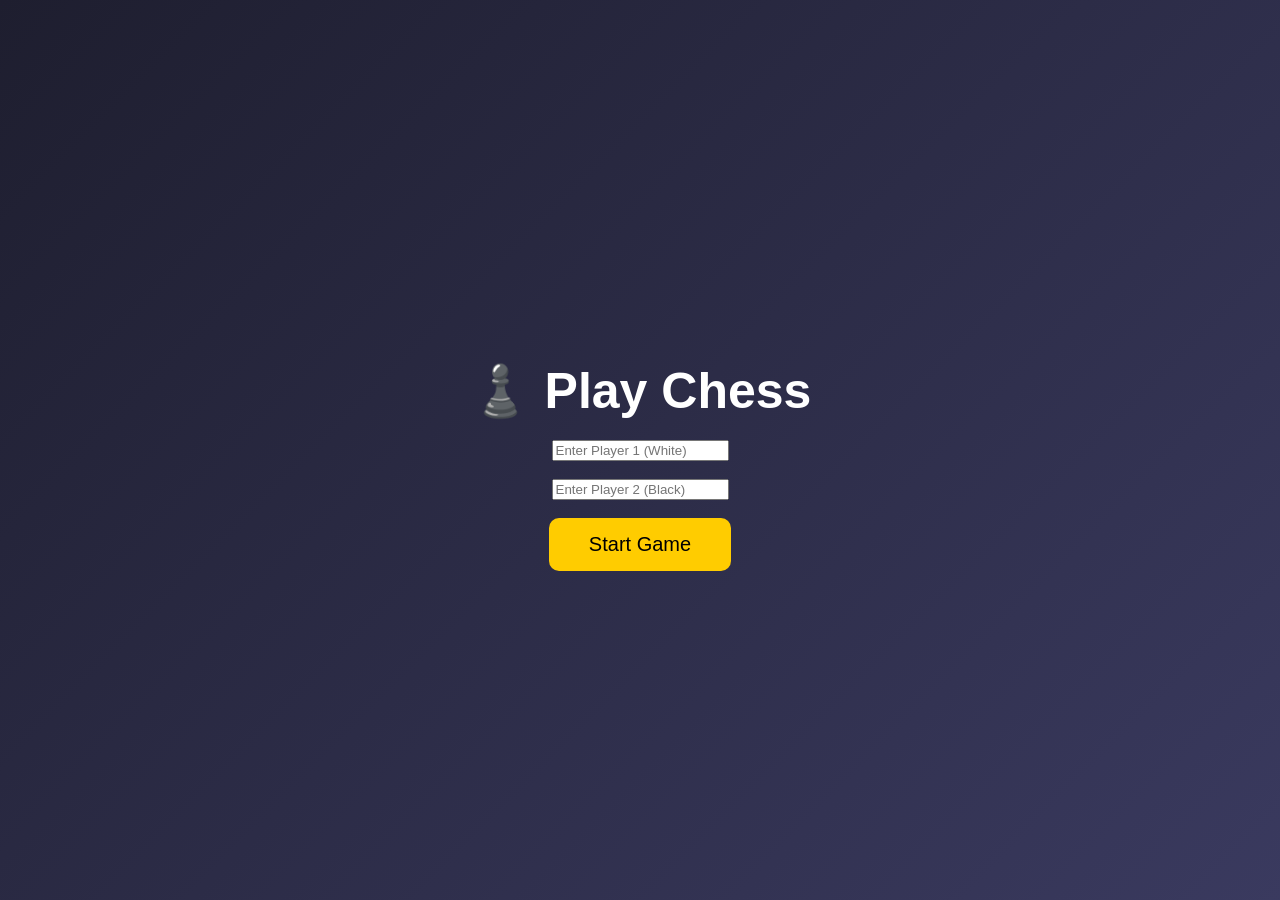
<file: index.html>
<!DOCTYPE html>
<html>
<head>
  <title>Chess Game</title>
  <style>
    body {
      margin: 0;
      height: 100vh;
      display: flex;
      justify-content: center;
      align-items: center;

      background: linear-gradient(135deg, #1e1e2f, #3a3a5f);
      color: white;
      font-family: Arial;
      overflow: hidden;
    }

    .container {
      text-align: center;
      animation: fadeIn 2s ease;
    }

    h1 {
      font-size: 50px;
      margin-bottom: 20px;
      animation: slideDown 1.5s ease;
    }

    button {
      padding: 15px 40px;
      font-size: 20px;
      border: none;
      border-radius: 10px;
      cursor: pointer;

      background: #ffcc00;
      color: black;

      transition: transform 0.2s, box-shadow 0.2s;
    }

    button:hover {
      transform: scale(1.1);
      box-shadow: 0 0 20px #ffcc00;
    }

    /* Animations */
    @keyframes fadeIn {
      from { opacity: 0; }
      to { opacity: 1; }
    }

    @keyframes slideDown {
      from { transform: translateY(-100px); opacity: 0; }
      to { transform: translateY(0); opacity: 1; }
    }

  </style>
</head>

<body>

  <div class="container">
    <h1>♟️ Play Chess</h1>
    <input type="text" id="p1" placeholder="Enter Player 1 (White)">
    <br><br>
    <input type="text" id="p2" placeholder="Enter Player 2 (Black)">
    <br><br>
    <button onclick="startGame()">Start Game</button>
  </div>

  <script>
    function startGame() {
        const p1 = document.getElementById("p1").value || "Player 1";
        const p2 = document.getElementById("p2").value || "Player 2";

        // store names
        localStorage.setItem("player1", p1);
        localStorage.setItem("player2", p2);

        window.location.href = "game.html";
    }
  </script>

</body>
</html>
</file>
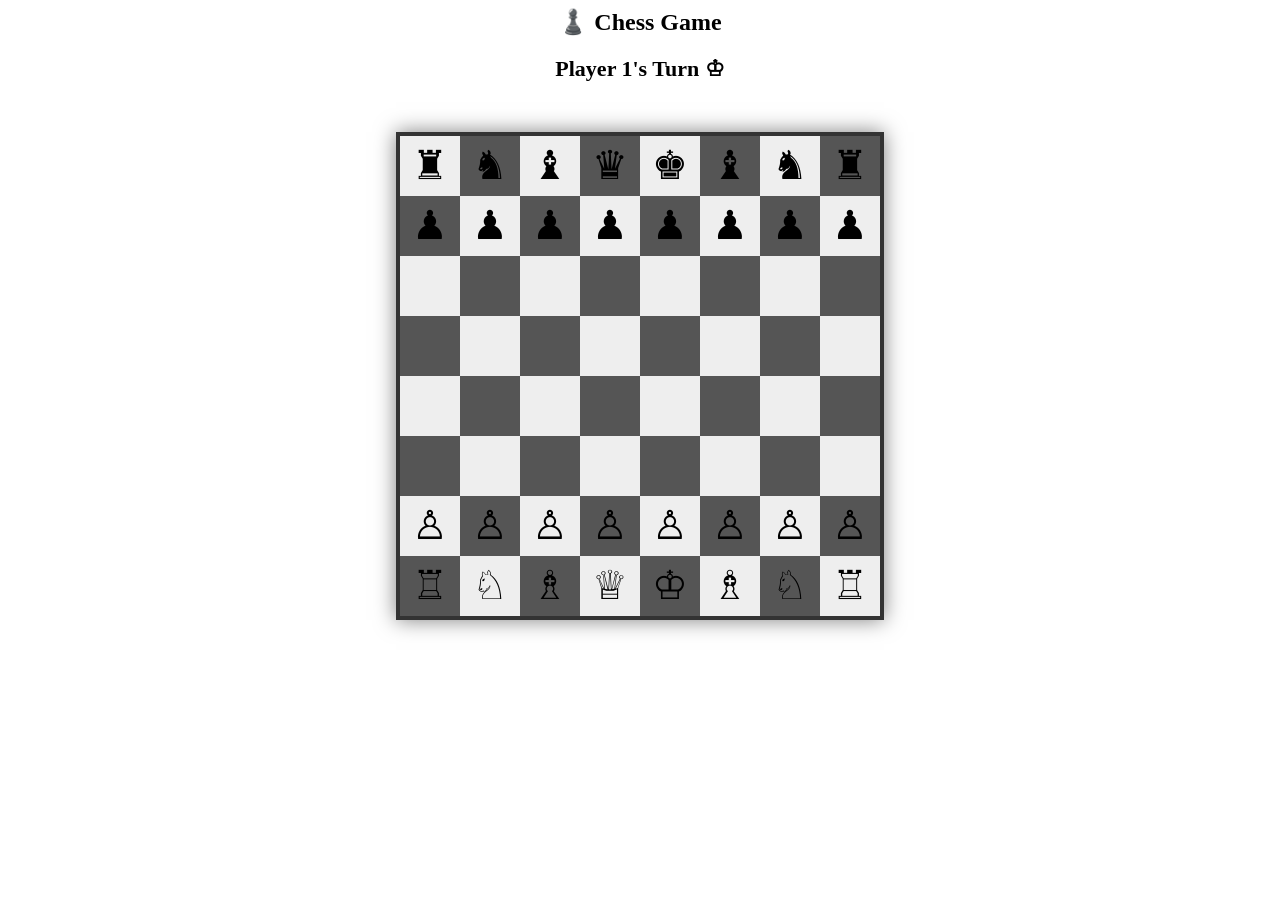
<file: game.html>
<html lang="en">
<head>
    <meta charset="UTF-8">
    <meta name="viewport" content="width=device-width, initial-scale=1.0">
    <title>Chess</title>
    <link rel="stylesheet" href="style.css">
    <style>
    .board {
      display: grid;
      grid-template-columns: repeat(8, 60px);
      width: 480px;
      margin: 50px auto;
    }

    .cell {
      width: 60px;
      height: 60px;

      display: flex;              /* enables centering */
      justify-content: center;    /* horizontal center */
      align-items: center;        /* vertical center */

      font-size: 40px;            /* increase piece size */
      cursor: pointer;
    }

    .white { background: #eee; }
    .black { background: #555; }
  </style>
</head>
<body>
    <h2 style="text-align:center; color:black;">♟️ Chess Game</h2>
    <h3 id="turnText" style="text-align:center; margin-bottom:10px;"></h3>
    <div class="board" id="board"></div>
    <div id="popup" class="popup hidden">
      <div class="popup-content">
        <h2 id="popupText"></h2>
        <button onclick="playAgain()">🔁 Play Again</button>
        <button onclick="goHome()">🏠 Home</button>
      </div>
    </div>
    <div id="promotionPopup" class="popup hidden">
      <div class="popup-content">
        <h2>Promote Pawn to:</h2>
        <button onclick="promotePiece('q')">♛ Queen</button>
        <button onclick="promotePiece('r')">♜ Rook</button>
        <button onclick="promotePiece('b')">♝ Bishop</button>
        <button onclick="promotePiece('n')">♞ Knight</button>
      </div>
    </div>
    <script src="script.js"></script>
</body>
</html>
</file>
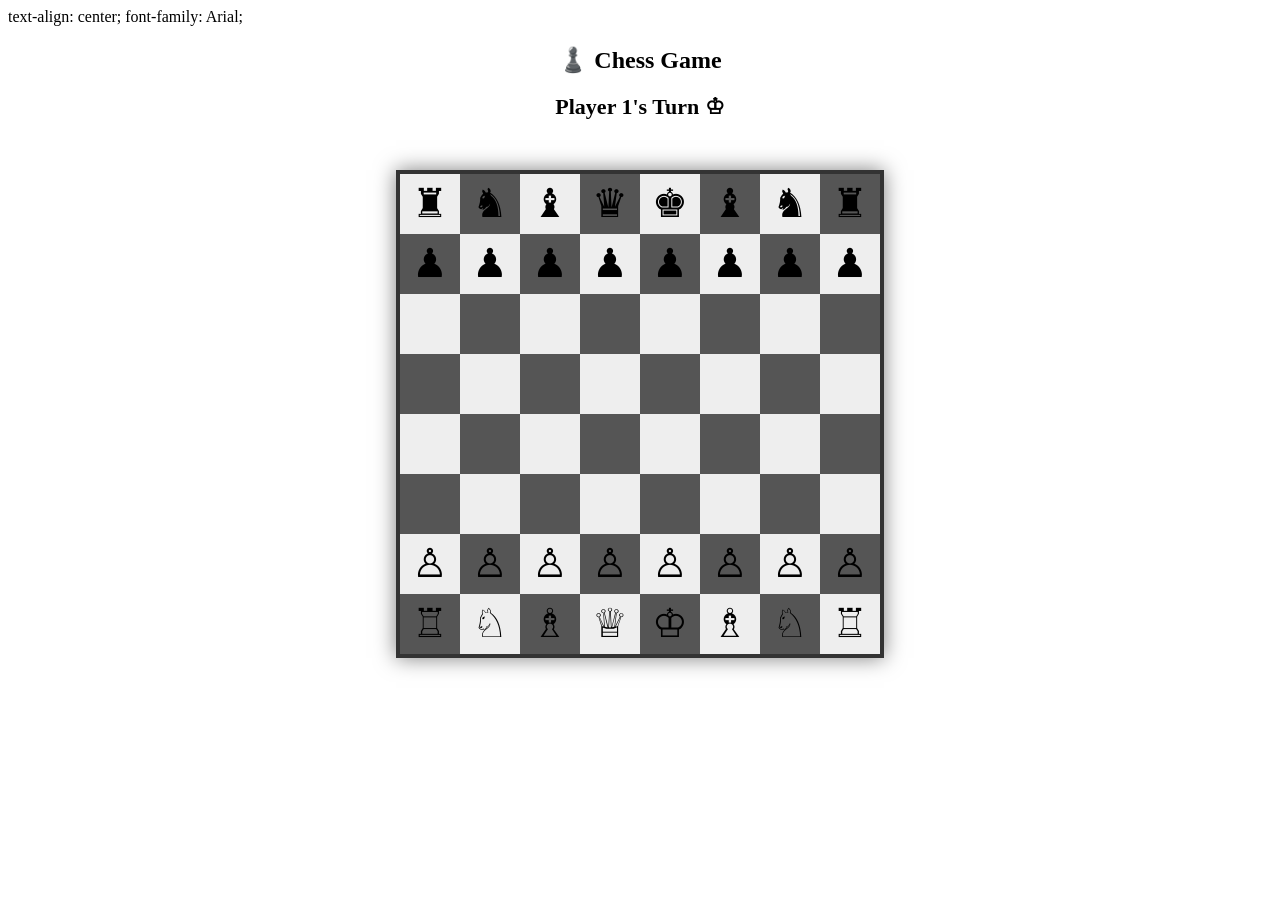
<file: chess/game.html>
<html lang="en">
<head>
    <meta charset="UTF-8">
    <meta name="viewport" content="width=, initial-scale=1.0">
    <title>Chess</title>
    <link rel="stylesheet" href="style.css">
    <style>
    .board {
      display: grid;
      grid-template-columns: repeat(8, 60px);
      width: 480px;
      margin: 50px auto;
    }

    .cell {
      width: 60px;
      height: 60px;

      display: flex;              /* enables centering */
      justify-content: center;    /* horizontal center */
      align-items: center;        /* vertical center */

      font-size: 40px;            /* increase piece size */
      cursor: pointer;
    }

    .white { background: #eee; }
    .black { background: #555; }
  </style>
</head>
<body>
    text-align: center;
    font-family: Arial;
    <h2 style="text-align:center; color:black;">♟️ Chess Game</h2>
    <h3 id="turnText" style="text-align:center; margin-bottom:10px;"></h3>
    <div class="board" id="board"></div>
    <div id="popup" class="popup hidden">
      <div class="popup-content">
        <h2 id="popupText"></h2>
        <button onclick="playAgain()">🔁 Play Again</button>
        <button onclick="goHome()">🏠 Home</button>
      </div>
    </div>
    <script src="script.js"></script>
</body>
</html>
</file>
<file: style.css>
.popup {
  position: fixed;
  top: 0;
  left: 0;

  width: 100vw;
  height: 100vh;

  background: rgba(0,0,0,0.7);

  display: flex;
  justify-content: center;  /* horizontal center */
  align-items: center;      /* vertical center */

  z-index: 1000; /* 🔥 ensures it stays above board */
}

#turnText {
  font-size: 22px;
  font-weight: bold;
  margin: 10px;
}

.cell:hover {
  outline: 2px solid yellow;
}

.hidden {
  display: none;
}

.popup-content {
  background: white;
  padding: 30px;
  border-radius: 10px;
  text-align: center;
}

.popup-content h2 {
  margin-bottom: 20px;
}

.popup-content button {
  padding: 10px 20px;
  font-size: 16px;
  cursor: pointer;
}
.popup-content {
  animation: pop 0.3s ease;
}

@keyframes pop {
  from { transform: scale(0.5); opacity: 0; }
  to { transform: scale(1); opacity: 1; }
}
input {
  padding: 10px;
  width: 250px;
  border-radius: 8px;
  border: none;
  font-size: 16px;
  text-align: center;
}
.popup-content button {
  padding: 10px 20px;
  font-size: 16px;
  margin: 5px;
  border: none;
  border-radius: 8px;
  cursor: pointer;
}

.popup-content button:first-child {
  background: #28a745;
  color: white;
}

.popup-content button:last-child {
  background: #007bff;
  color: white;
}

.board {
  width: min(90vw, 480px);
}
.cell {
  width: calc(100% / 8);
  height: calc(100% / 8);
}
.square.highlight {
  background-color: rgba(255, 255, 0, 0.5);
}

.square.move {
  background-color: rgba(0, 255, 0, 0.4);
}

.square.capture {
  background-color: rgba(255, 0, 0, 0.4);
}
.piece {
  transition: transform 0.2s ease;
}
.square:hover {
  cursor: pointer;
  filter: brightness(1.2);
}
.board {
  border: 4px solid #333;
  box-shadow: 0 0 20px rgba(0,0,0,0.5);
}
.square.highlight {
  transform: scale(1.05);
}
.square.move::after {
  content: "";
  width: 15px;
  height: 15px;
  background: green;
  border-radius: 50%;
  display: block;
  margin: auto;
}
.square {
  position: relative;
}

.square.selected {
  background-color: rgba(255, 255, 0, 0.5);
}

/* Green dot for empty move */
.square.move::after {
  content: "";
  width: 18px;
  height: 18px;
  background: rgba(0, 0, 0, 0.5);
  border-radius: 50%;
  position: absolute;
  top: 50%;
  left: 50%;
  transform: translate(-50%, -50%);
}

/* Red circle for capture */
.square.capture {
  background-color: rgba(255, 0, 0, 0.4);
}
.cell {
  position: relative;
  transition: all 0.2s ease;
}

.cell.selected {
  background-color: rgba(255, 255, 0, 0.5);
}

/* move dot */
.cell.move::after {
  content: "";
  width: 16px;
  height: 16px;
  background: rgba(0, 0, 0, 0.5);
  border-radius: 50%;
  position: absolute;
  top: 50%;
  left: 50%;
  transform: translate(-50%, -50%);
}

/* capture */
.cell.capture {
  background-color: rgba(255, 0, 0, 0.4);
}
</file>
<file: chess/style.css>
.popup {
  position: fixed;
  top: 0;
  left: 0;

  width: 100vw;
  height: 100vh;

  background: rgba(0,0,0,0.7);

  display: flex;
  justify-content: center;  /* horizontal center */
  align-items: center;      /* vertical center */

  z-index: 1000; /* 🔥 ensures it stays above board */
}

#turnText {
  font-size: 22px;
  font-weight: bold;
  margin: 10px;
}

.cell:hover {
  outline: 2px solid yellow;
}

.hidden {
  display: none;
}

.popup-content {
  background: white;
  padding: 30px;
  border-radius: 10px;
  text-align: center;
}

.popup-content h2 {
  margin-bottom: 20px;
}

.popup-content button {
  padding: 10px 20px;
  font-size: 16px;
  cursor: pointer;
}
.popup-content {
  animation: pop 0.3s ease;
}

@keyframes pop {
  from { transform: scale(0.5); opacity: 0; }
  to { transform: scale(1); opacity: 1; }
}
input {
  padding: 10px;
  width: 250px;
  border-radius: 8px;
  border: none;
  font-size: 16px;
  text-align: center;
}
.popup-content button {
  padding: 10px 20px;
  font-size: 16px;
  margin: 5px;
  border: none;
  border-radius: 8px;
  cursor: pointer;
}

.popup-content button:first-child {
  background: #28a745;
  color: white;
}

.popup-content button:last-child {
  background: #007bff;
  color: white;
}

.board {
  width: min(90vw, 480px);
}
.cell {
  width: calc(100% / 8);
  height: calc(100% / 8);
}
.square.highlight {
  background-color: rgba(255, 255, 0, 0.5);
}

.square.move {
  background-color: rgba(0, 255, 0, 0.4);
}

.square.capture {
  background-color: rgba(255, 0, 0, 0.4);
}
.piece {
  transition: transform 0.2s ease;
}
.square:hover {
  cursor: pointer;
  filter: brightness(1.2);
}
.board {
  border: 4px solid #333;
  box-shadow: 0 0 20px rgba(0,0,0,0.5);
}
.square.highlight {
  transform: scale(1.05);
}
</file>
